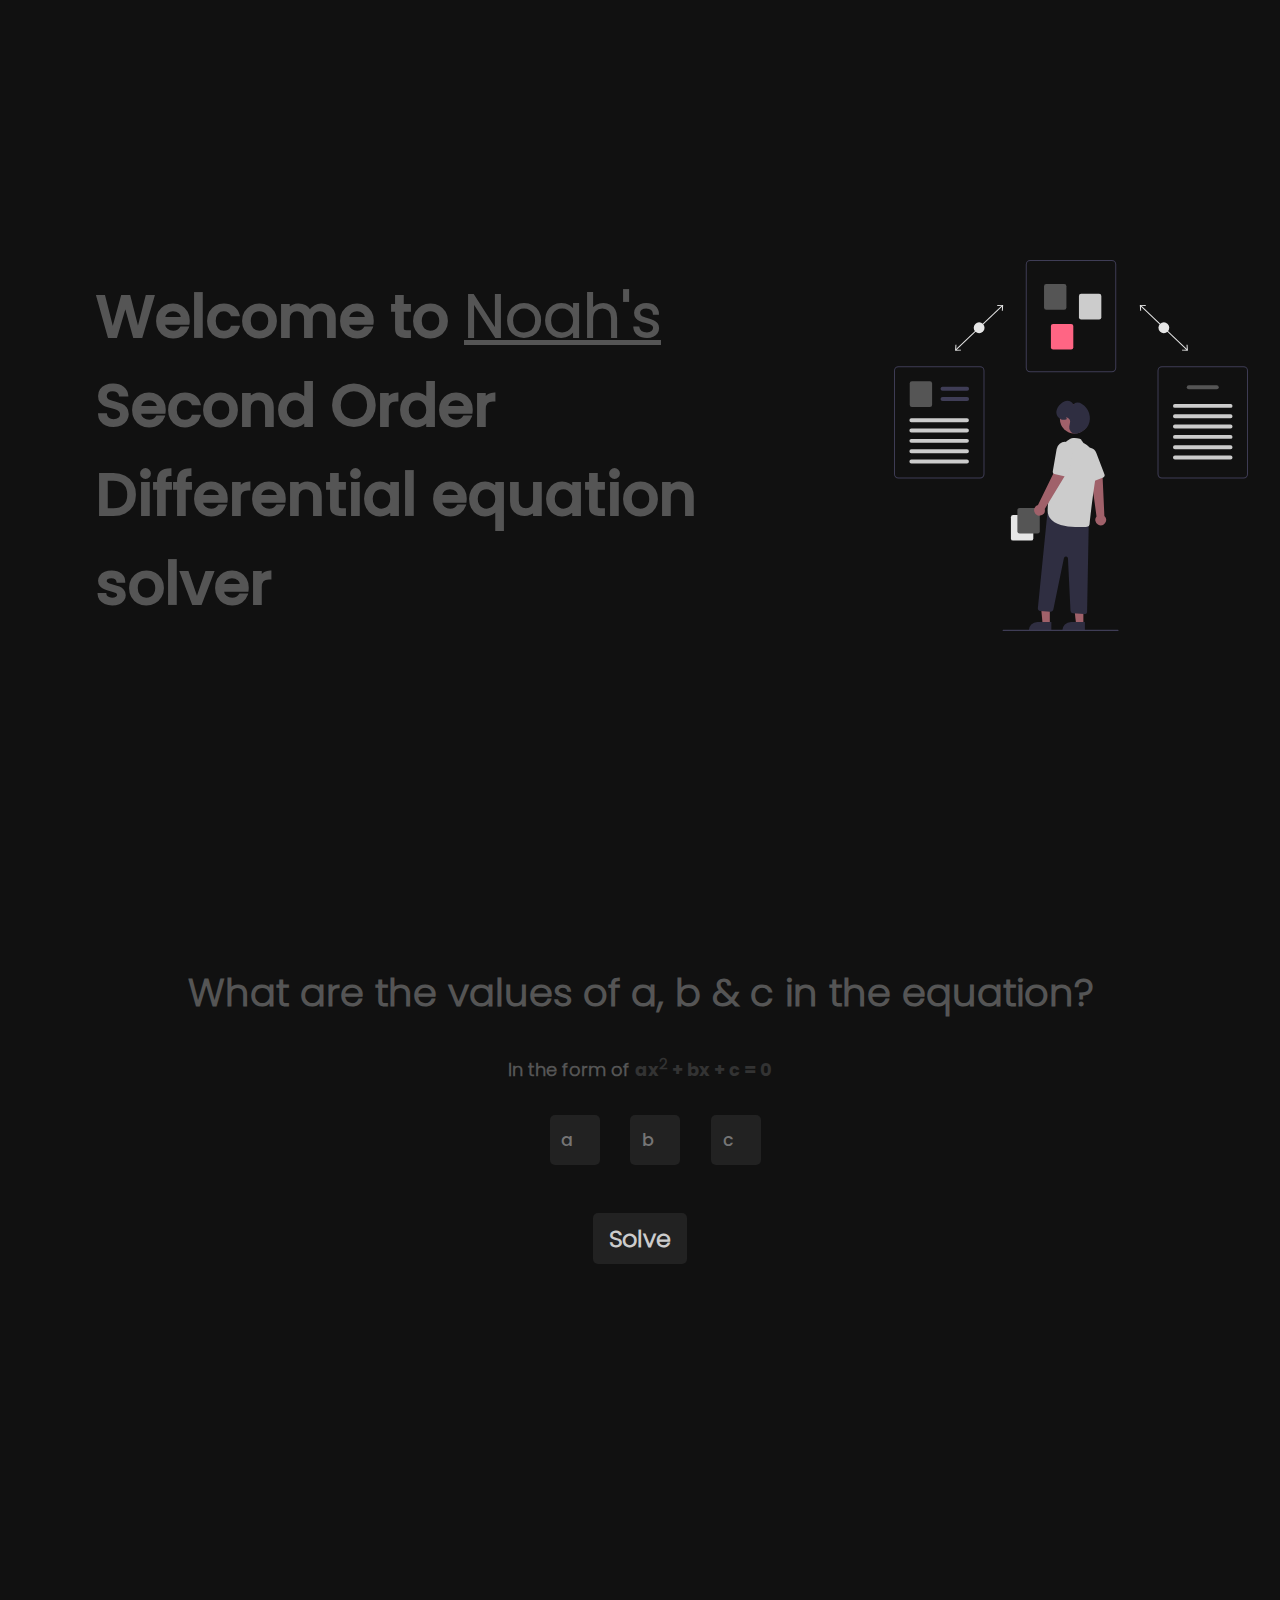
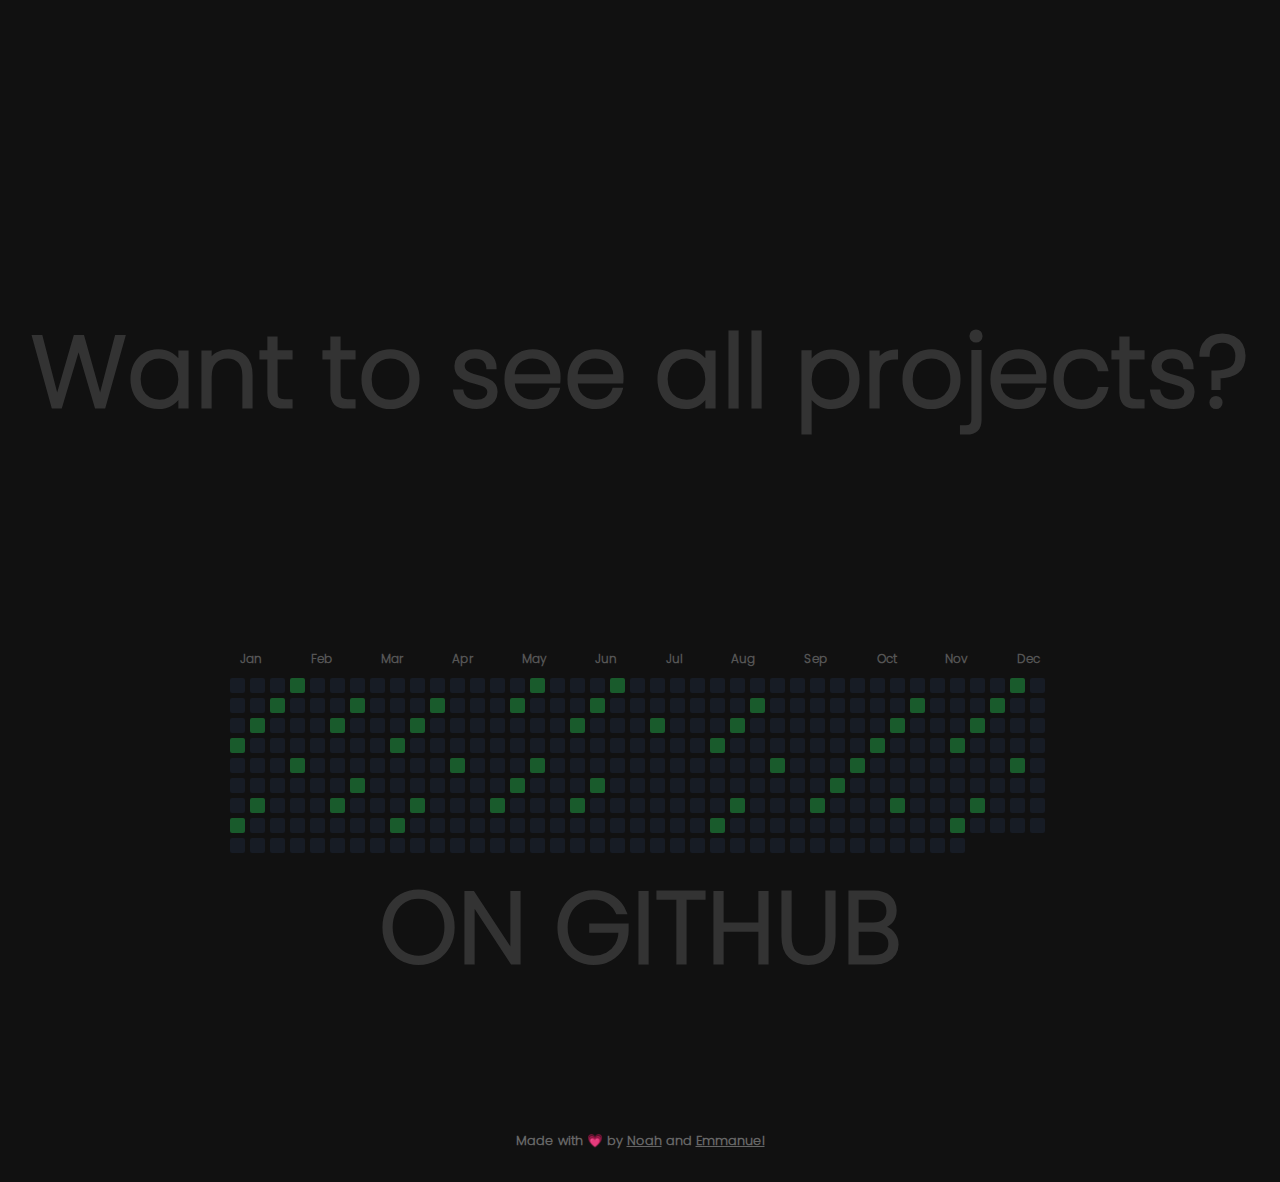
<file: index.html>
<!DOCTYPE html>
<html lang="en">
  <head>
    <meta charset="UTF-8" />
    <meta http-equiv="X-UA-Compatible" content="IE=edge" />
    <meta name="viewport" content="width=device-width, initial-scale=1.0" />
    <link rel="stylesheet" href="diff.css" />
    <title>Differential equation solver</title>
  </head>
  <body>
    <div class="container">
      <!-- Introduction -->
      <div class="intro">
        <div class="intro_text_container">
          <p class="intro_text">Welcome to <b><u><a href="https://www.github.com/Noah7-cyber" class="noah" target="_blank" >Noah's</a></u></b> Second Order Differential equation solver</p>
        </div>
        <div class="intro_img_container">
          <img src="./assets/img/process.svg" alt="" class="intro_img">
        </div>
      </div>
      <!-- Solver -->
      <div class="solver">
        <p class="askval">What are the values of a, b & c in the equation?</p>
        <p class="formof">In the form of <span class="equform">ax<sup class="sup">2</sup> + bx + c = 0</span></p>
        <div class="input_values">
          <input type="number" id="a" class="vals" placeholder="a">
          <input type="number" id="b" class="vals" placeholder="b">
          <input type="number" id="c" class="vals" placeholder="c">
          <!-- <input type="number" id="fx" class="vals" placeholder="f(x)"> -->
        </div>
        <button class="solve">Solve</button>
        <br><br><br>
        <div class="result"></div>
      </div>
      <!-- Github -->
      <div class="githubContainer purple">
            <h1 class="githubTitle">Want to see all projects?</h1>
            <div class="githubChart">
                <div class="dates">
                    <span>Jan</span>
                    <span>Feb</span>
                    <span>Mar</span>
                    <span>Apr</span>
                    <span>May</span>
                    <span>Jun</span>
                    <span>Jul</span>
                    <span>Aug</span>
                    <span>Sep</span>
                    <span>Oct</span>
                    <span>Nov</span>
                    <span>Dec</span>
                </div>
                <div class="boxContainer"></div>
                <h1 class="githubTitle">ON GITHUB </h1>
            </div>
        </div>
        <!-- Footer -->
        <div class="footer">
          <p class="made">Made  with 💗 by <a href="https://github.com/Noah7-cyber" target="_blank" class="love">Noah</a> and <a href="https://github.com/EmmanuelOmoiya" class="love" target="_blank" >Emmanuel</a></p>
        </div>
      </div>
    <script src="diff.js"></script>
  </body>
</html>
</file>
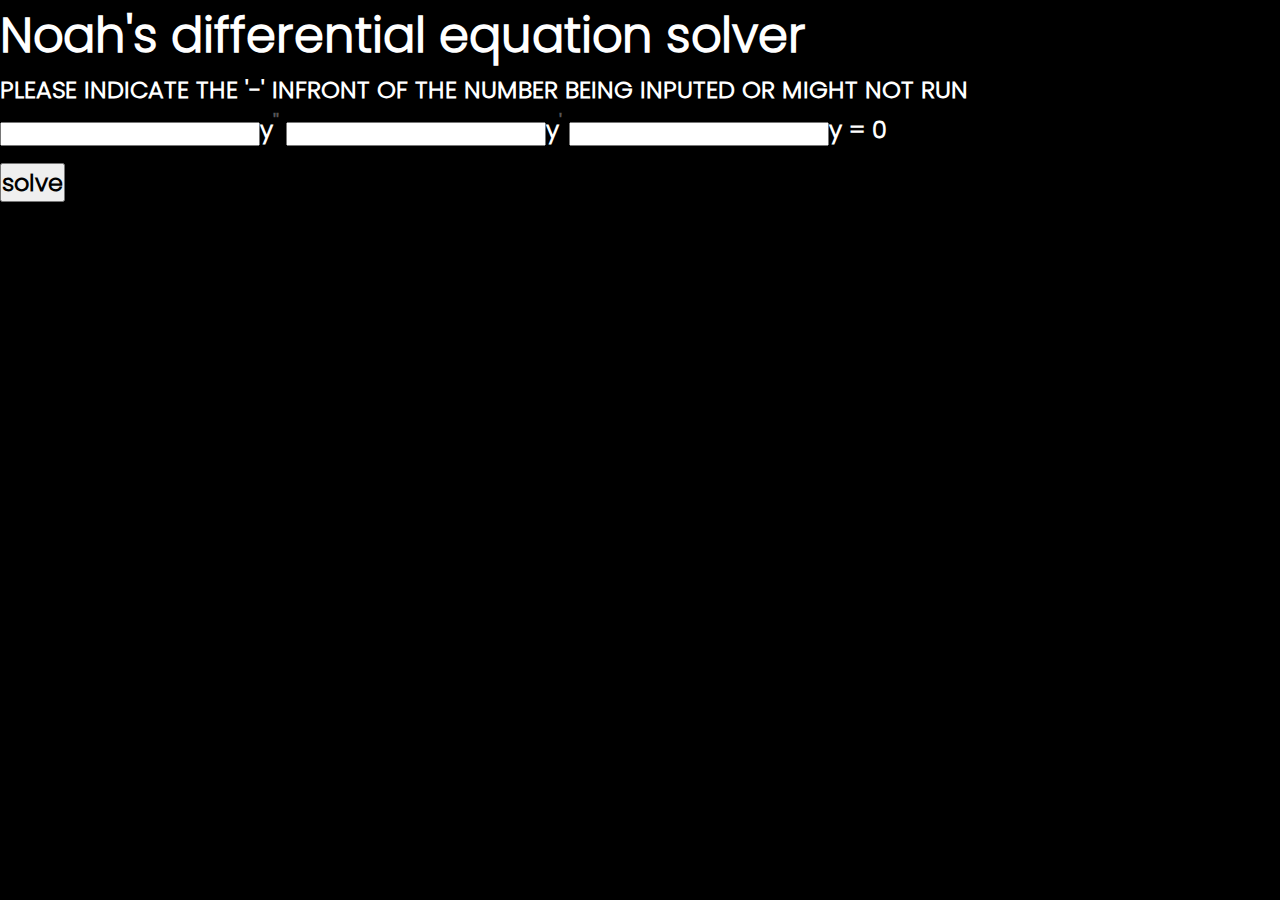
<file: diff.html>
<!DOCTYPE html>
<html lang="en">
  <head>
    <meta charset="UTF-8" />
    <meta http-equiv="X-UA-Compatible" content="IE=edge" />
    <meta name="viewport" content="width=device-width, initial-scale=1.0" />
    <link rel="stylesheet" href="diff.css" />
    <title>Differential equation solver</title>
  </head>
  <body>
    <main>
      <h1>Noah's differential equation solver</h1>
      <div>
        PLEASE INDICATE THE '-' INFRONT OF THE NUMBER BEING INPUTED
        OR MIGHT NOT RUN
      </div>
      <div>
        <input type="number" id="secound-differential" /><label
          for="secound-differential"
          id="d2"
          >y<sup>''</sup></label
        >
        <input type="number" id="first-differntial" /><label
          for="first-differential"
          id="d1"
          >y<sup>'</sup></label
        >
        <input type="number" id="constant" /><label for="constant">y</label> = 0
      </div>
      <div id="result"></div>
      <button>solve</button>
    </main>
    <script src="diff.js"></script>
  </body>
</html>
</file>
<file: diff.css>
@font-face {
    font-family: 'Poppins-Light';
    src: url('./assets/font/Poppins-Light.ttf');
}
  
@font-face {
    font-family: 'Poppins-Black';
    src: url('./assets/font/Poppins-Black.ttf');
}
  
@font-face {
    font-family: 'Poppins-Bold';
    src: url('./assets/font/Poppins-Bold.ttf');
}
  
@font-face {
    font-family: 'Poppins-Medium';
    src: url('./assets/font/Poppins-Medium.ttf');
}
  
@font-face {
    font-family: 'Poppins-Regular';
    src: url('./assets/font/Poppins-Regular.ttf');
}

:root{
    --font-default: 1.5rem;
}

*{
    padding: 0;
    margin: 0;
    font-family: 'Poppins-Light', sans-serif;
    box-sizing: border-box;
}

body{
    /* display: flex;
    justify-content: center; */
    font-size: var(--font-default);
    color: white;
    background-color: black;
    font-weight: 600;
}
sup{
    color: red;
    font-weight: bolder;
}
button{
    font-size: var(--font-default);
    font-weight: 600;
    margin-top: 1rem;
}
@media (max-width: 550px) {
    :root{
        --font-default: 1rem;
    }
}

.container{
    background-color: #111;
    overflow: hidden;
}

.intro{
    height: 100vh;
    display: flex;
    align-items: center;
    padding: 2rem;
    overflow: hidden;
}

.intro_text_container{
    flex: 2.7;
    padding: 4rem;
}

.intro_img_container{
    flex: 1.3;
}

.intro_text{
    font-size: 4.6vw;
    font-family: 'Poppins-Medium', sans-serif;
    font-weight: 900;
    color: #555;
}

.intro_img{
    width: 100%;
}

.noah{
    color: #555;
}

/* Solver */

.solver{
    height: 100vh;
    padding: 2rem;
    color: #555;
    text-align: center;
    justify-content: center;
    /* background: rebeccapurple url('./assets/img/bg2.png'); */
}

.askval{
    font-size: 3vw;
    margin-top: 3.3rem;
    margin: 2rem;
    font-weight: 600;
    text-align: center;
}

.formof{
    text-align: center;
    font-size: 1.4vw;
}

.equform{
    font-family: 'Poppins-Bold', sans-serif;
    color: #333;
}

.input_values{
    align-items: center;
    text-align: center;
    justify-content: center;
    display: flex;
    margin: 2rem;
}

.vals{
    outline: none;
    gap: 15px;
    width: 50px;
    height: 50px;
    text-align: center;
    margin-left: 1.9rem;
    font-size: 1.2rem;
    border-radius: 5px;
    border: none;
    background-color: #222;
    color: #ccc;
    padding: .5rem;
}

.vals::placeholder{
    font-size: 1.1rem;
    font-family: 'Poppins-Medium', sans-serif;
    text-align: center;
}

.vals::-webkit-scrollbar{
    display: none;
}

.solve{
    border: none;
    padding: .5rem 1rem;
    border-radius: 5px;
    background-color: #222;
    cursor: pointer;
    color: #ccc;
}

.sup{
    color: #333;
    font-weight: 900;
}

sup{
    color: #555;
}

/* Bro chill!! */

/* .purple{
    background: rebeccapurple url('./assets/img/bg2.png');
} */

.githubContainer{
    display: flex;
    height: 100vh;
    flex-direction: column;
    align-items: center;
    justify-content: space-around;
}

.githubTitle{
    font-size: 100px;
    color: #333;
}

.githubChart{
    width: 820px;
    text-align: center;
}

.dates{
    padding: 10px;
    color: #555;
    font-size: 12px;
    display: flex;
    justify-content: space-between;
}

.boxContainer{
    display: flex;
    flex-wrap: wrap;
    gap: 5px;
}

.box{
    width: 15px;
    height: 15px;
    background-color: #171c25;
    border-radius: 2px;
    cursor: pointer;
    transition: 2s all ease;
}

.active:nth-child(4n){
    background-color: #195b2c;
}

.githubChart:hover .active:nth-child(2n+1){
    background-color: #195b2c;
}

.githubChart:hover .active:nth-child(2n){
    background-color: #063f24;
}

.footer{
    padding: 2rem;
}

.made{
    text-align: center;
    font-size: 1vw;
    color: #666;
}

.love{
    color: inherit;
}

@media screen and (max-width: 760px) {
    .intro{
        flex-direction: column;
    }

    .intro_text_container{
        padding: 0;
    }

    .intro_text{
        font-size: 7vw;
    }

    .askval{
        font-size: 6vw;
    }

    .formof{
        font-size: 4vw;
    }

    .githubContainer{
        display: none;
    }

    .made{
        font-size: 100%
    }

    .solver{
        overflow: scroll;
    }
}
</file>
